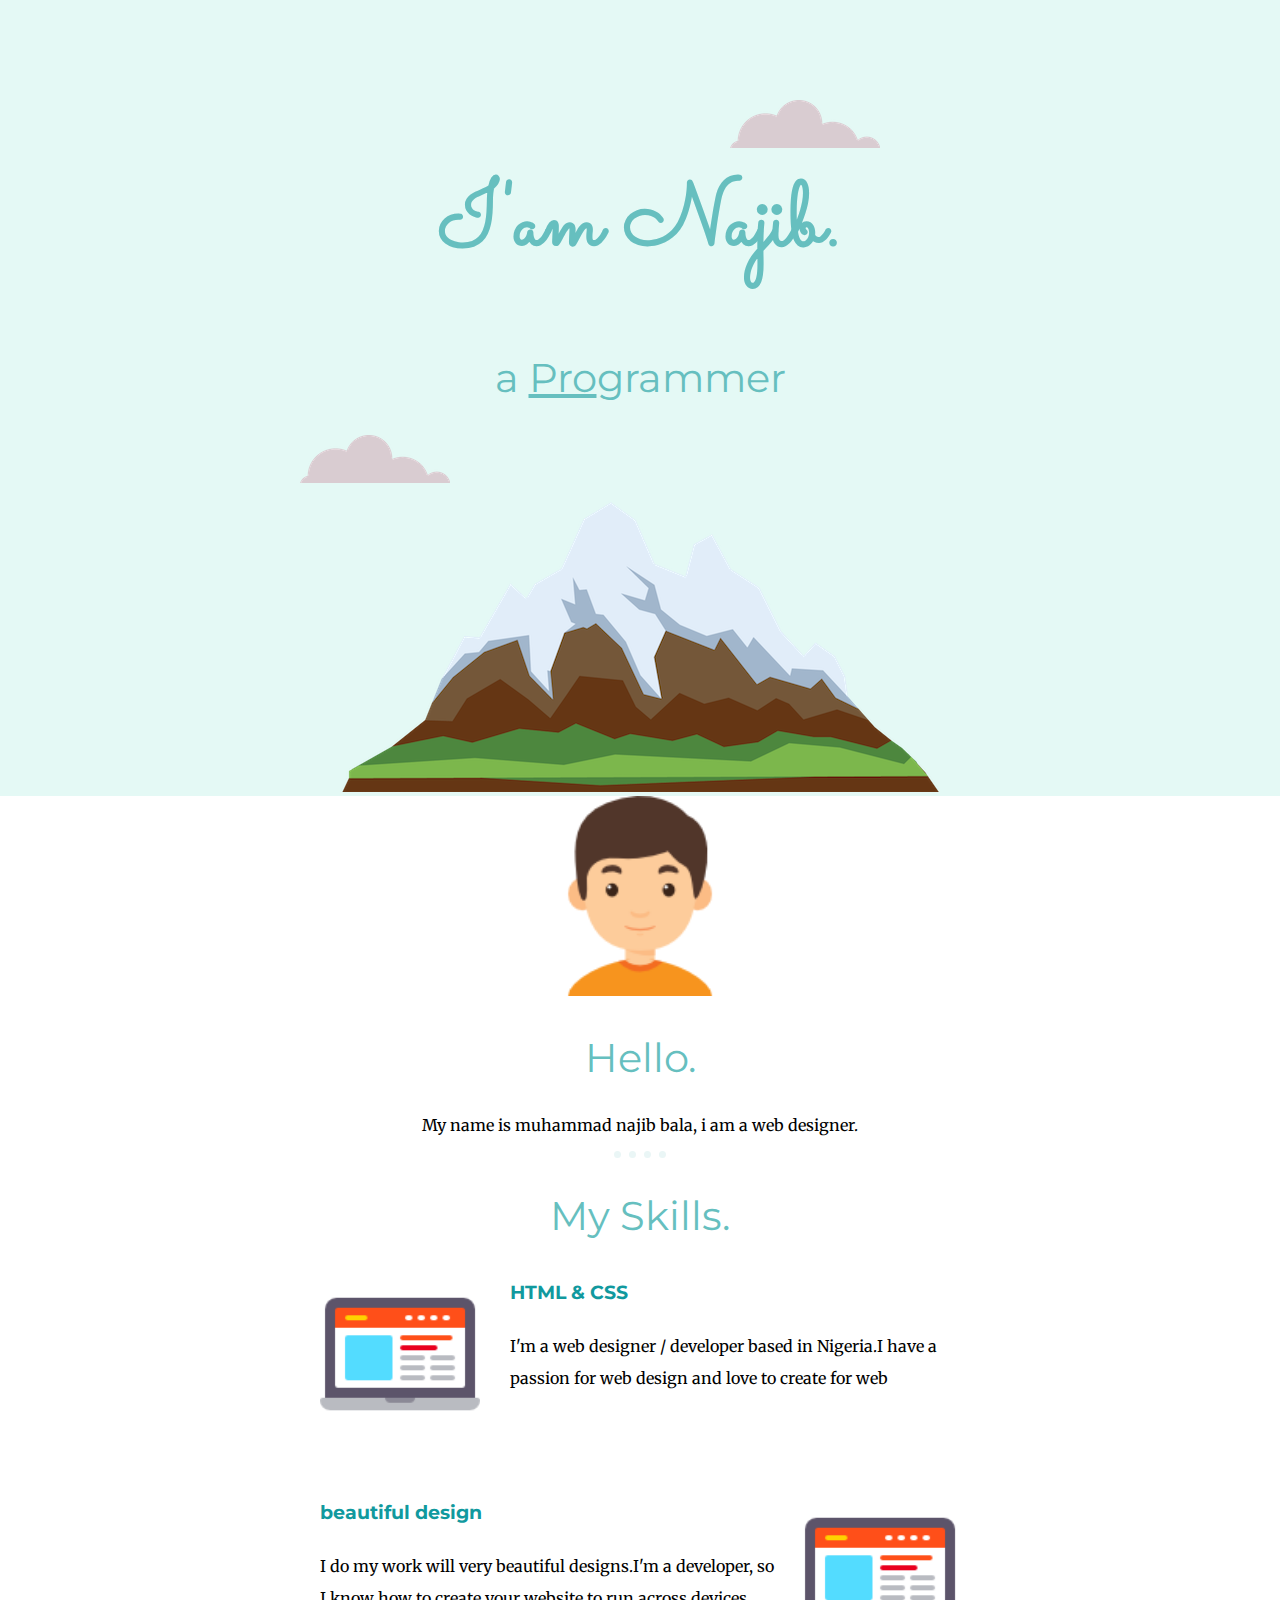
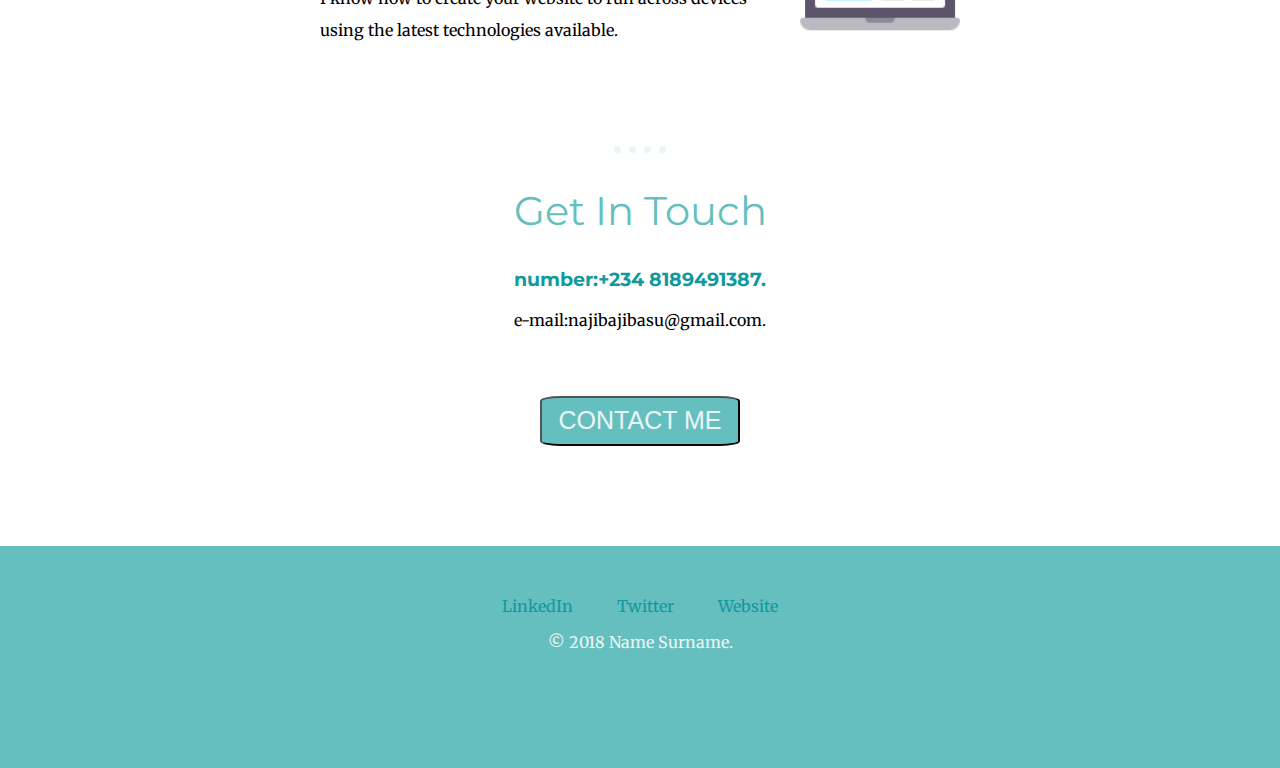
<file: index.html>
<!DOCTYPE html>
<html lang="en" dir="ltr">

<head>
  <meta charset="utf-8">
  <title>MY CV</title>
  <link rel="stylesheet" href="style.css">
  <link rel="icon" href="LogoMakr_4gI17u.png">
  <link href="https://fonts.googleapis.com/css?family=Merriweather|Montserrat|Sacramento" rel="stylesheet">
</head>
<body>
  <div class="header">
    <img class="top-cloud" src="images/cloud.png" alt="">
    <h1>I'am Najib.</h1>
    <h2> a <span class="pro">Pro</span>grammer</h2>
    <img class="bottom-cloud" src="images/cloud.png" alt="">
    <img src="images/mountain.png" alt="">
  </div>
  <div class="middle-container">
    <div class="profile">
      <img src="images\boy.png" alt="" width="200px" height="200px">
      <h2>Hello.</h2>
      <p>My name is muhammad najib bala, i am a web designer.</p>
    </div>
    <hr>
    <div class="skills">
      <h2>My Skills.</h2>
      <div class="skill-row">
        <img class="htmlpic" src="images\laptop.png" alt=""  >
        <h3>HTML & CSS</h3>
        <p class="clear">I'm a web designer / developer based in Nigeria.I have a passion for web design and love to create for web</p>
      </div>
      <div class="skill-row">
        <img class="designpic" src="images\laptop.png"  alt="">
        <h3> beautiful design</h3>
        <p class="clear2">I do my work will very beautiful designs.I'm a developer, so I know how to create your website to run across devices using the latest technologies available.</p>
      </div>
    </div>
    <hr>
    <div class="contact-me">
      <h2>Get In Touch</h2>
      <h3>number:+234 8189491387.</h3>
      <p>e-mail:najibajibasu@gmail.com.</p>
      <button  class="btn"type="button"><span class="btntext">CONTACT ME</span></button>
    </div>
  </div>


  <div class="bottom-container">
    <a class="footer-link" href="https://www.linkedin.com/">LinkedIn</a>
    <a class="footer-link" href="https://twitter.com/">Twitter</a>
    <a class="footer-link" href="https://www.appbrewery.co/">Website</a>
    <p class=" copyright">© 2018 Name Surname.</p>
  </div>

</body>

</html>
</file>
<file: style.css>
.top-cloud {
  position: absolute;
  right: 400px;
  top: 100px;
}
.htmlpic {
margin-right: 30px;
width: 25%;
  float: left;
}
.designpic{
  width: 25%;
margin-left: 20px;
float: right;
}
.header {
  background-color: #E4F9F5;
  padding-top: 100px;
  position: relative;
}
.pro{
  text-decoration: underline;
}
.skill-row{
width: 50%;
margin-bottom: 100px;
margin-left: auto;
margin-right: auto;
line-height: 2;
text-align:left;
}

body {
  text-align: center;
  margin: 0;
  font-family: 'Merriweather', serif;
}

h1 {
  margin-top: 50px auto 0 auto;
  font-size: 5.625rem;
  font-family: 'Sacramento', cursive;
  color: #66BFBF;
}

h2 {
  font-family: 'Montserrat', sans-serif;
  font-size: 2.5rem;
  color: #66BFBF;
  font-weight: normal;
}

h3 {
  font-family: 'Montserrat', sans-serif;
  color: #11999E;
}
a{
  color: #11999E;
  padding: 20px;
  text-decoration: none;
}
.copyright{
  color: #EAF6F6;
}
.btn{
  border-radius: 10% 10% 10% 10%;
  background-color: #66BFBF;
  margin-bottom:  100px;
  margin-top: 50px;
height: 50px;
width: 200px;
}
.btntext{
  color: #EAF6F6;
  font-size: 25px;
}
.bottom-cloud {
  position: absolute;
  left: 300px;
}
hr{
  width: 4%;
  border-style: dotted none none none;
  color:#EAF6F6;
  border-width: 7px;

}
.bottom-container{
  background-color: #66BFBF;
  padding-top:  50px;
  padding-bottom: 100px;

}
</file>
